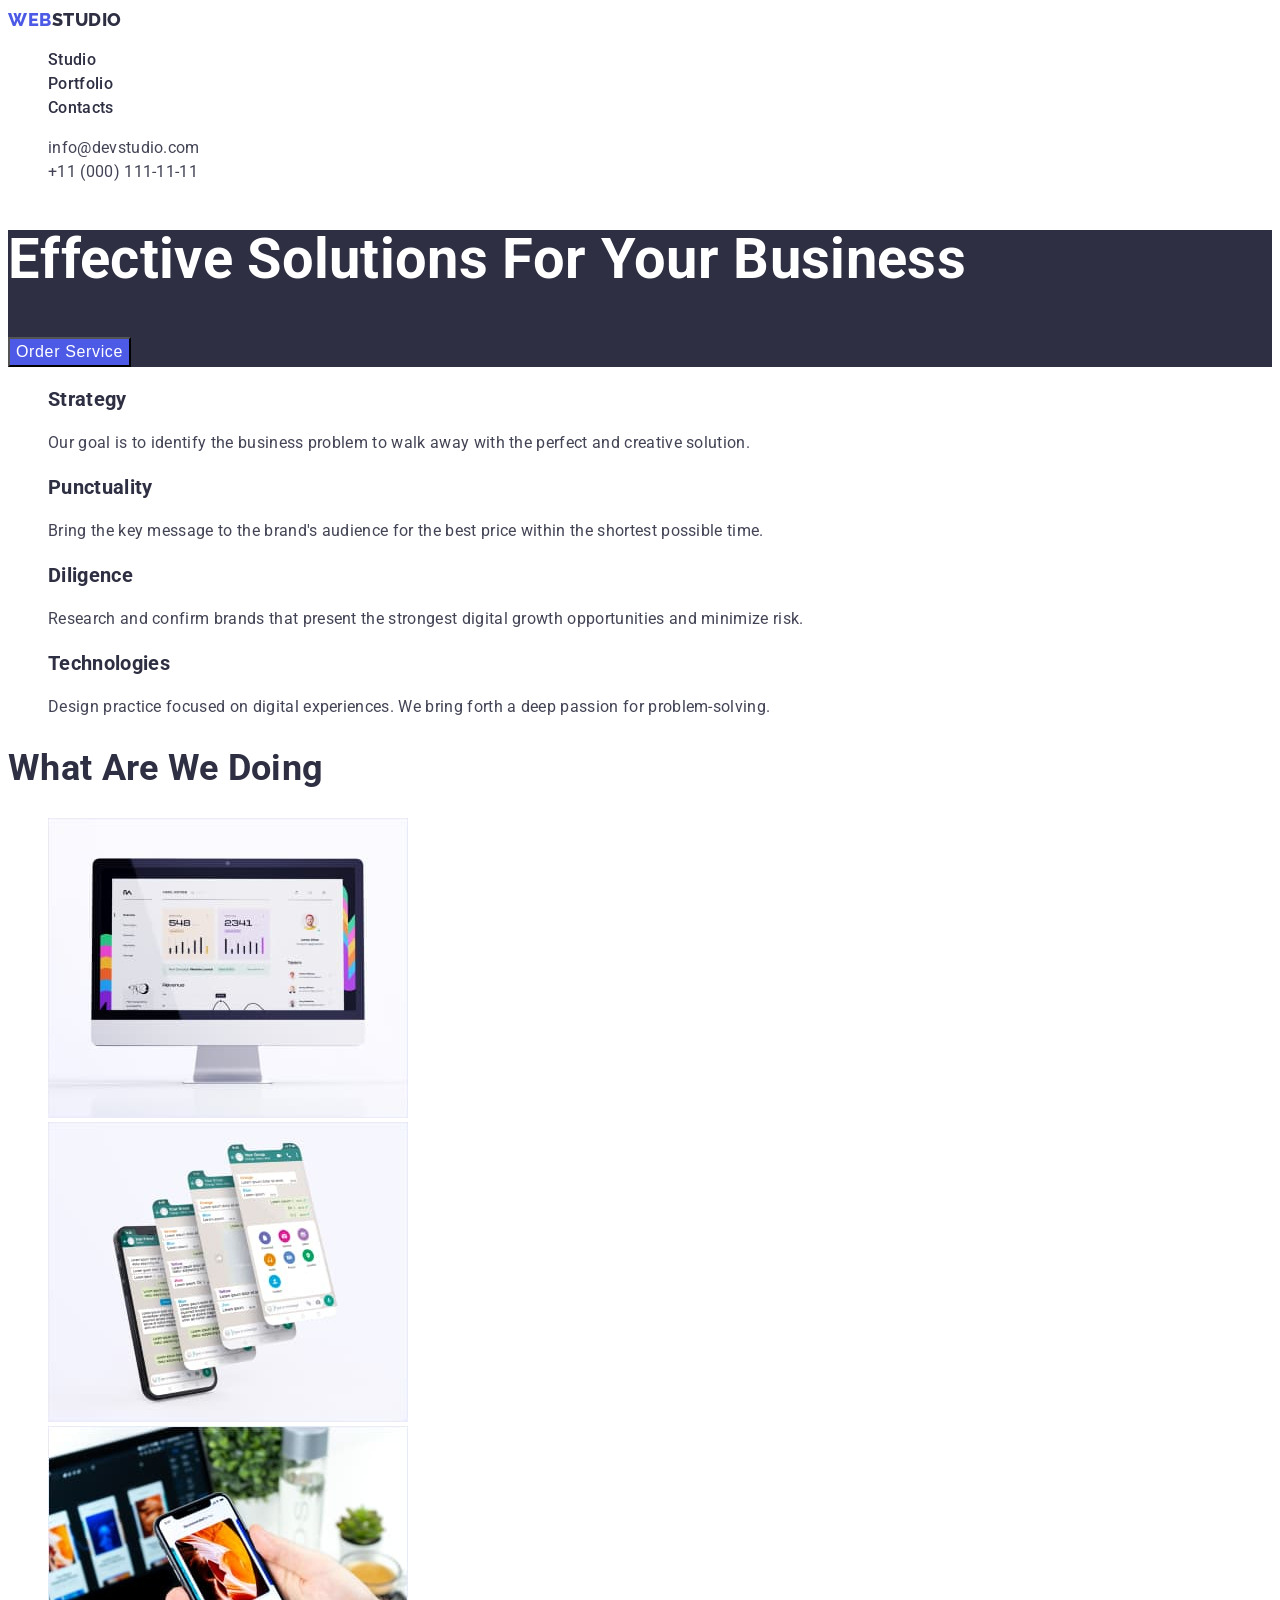
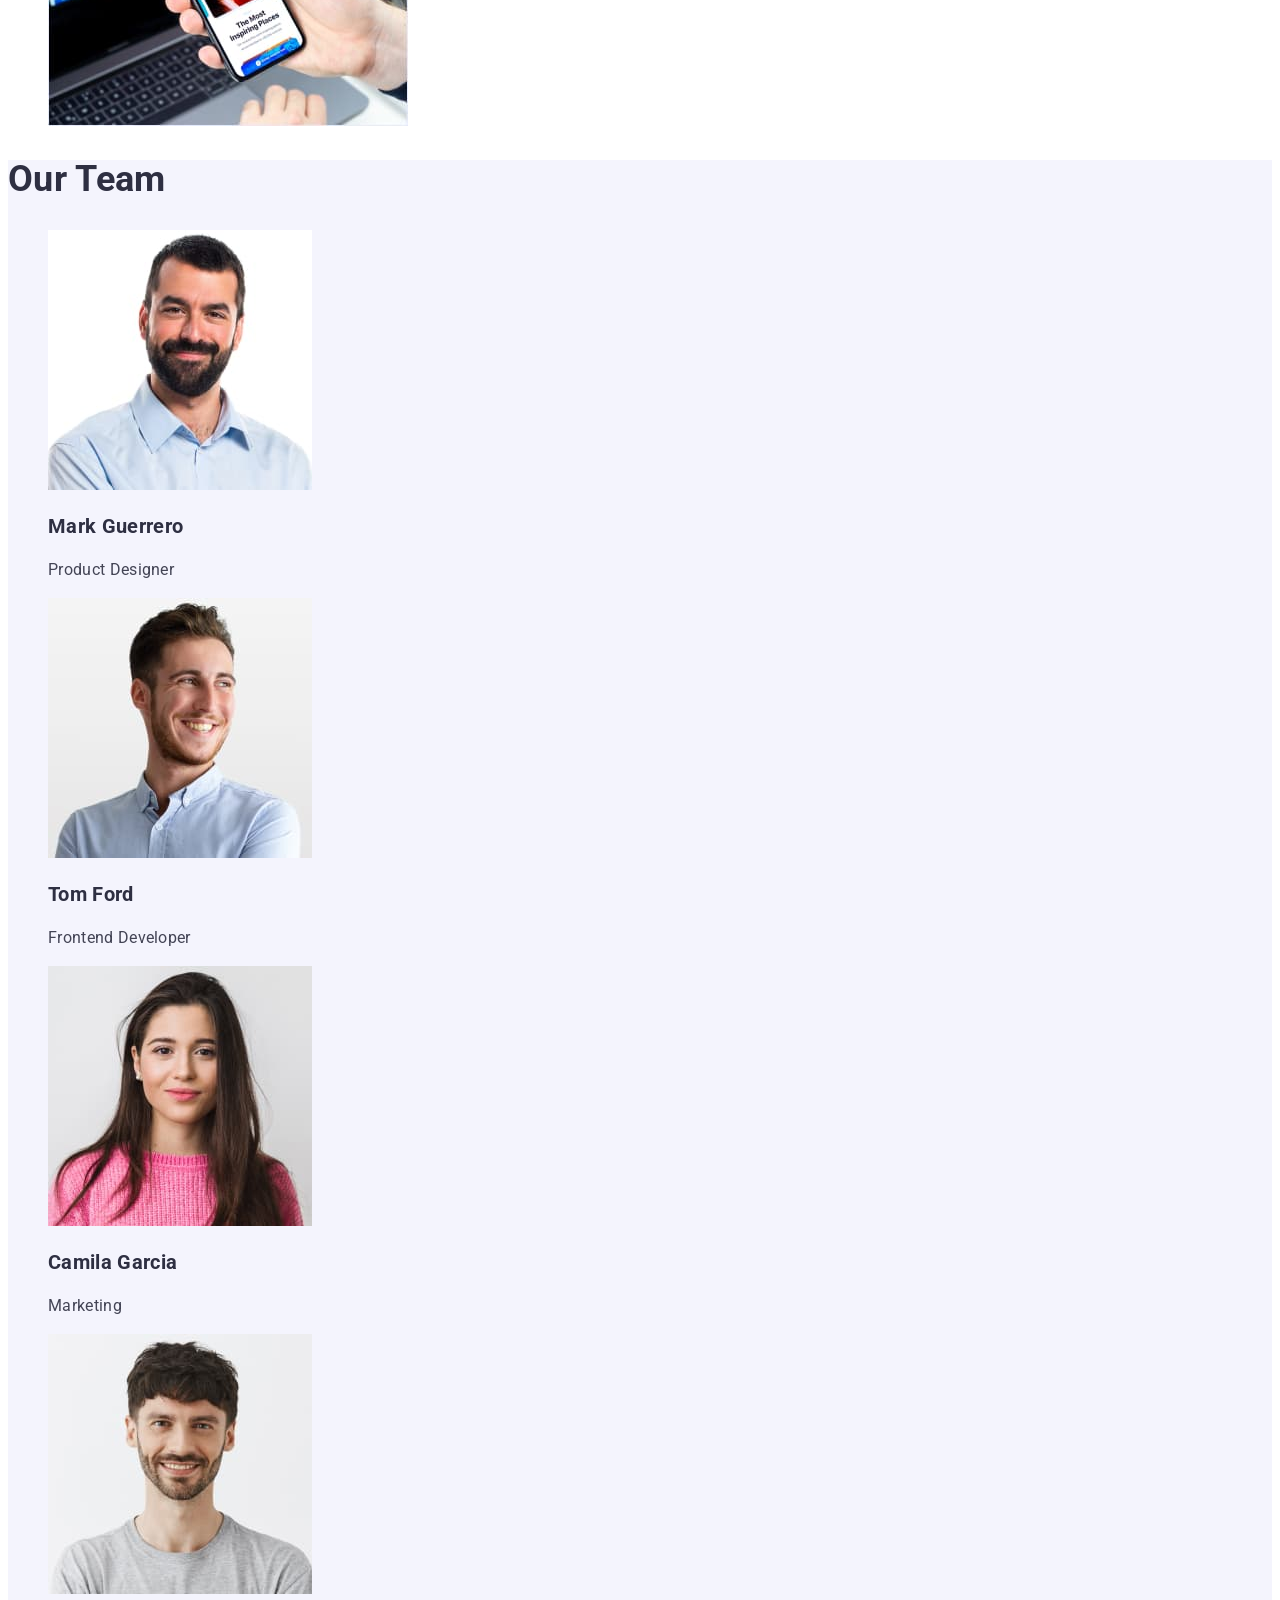
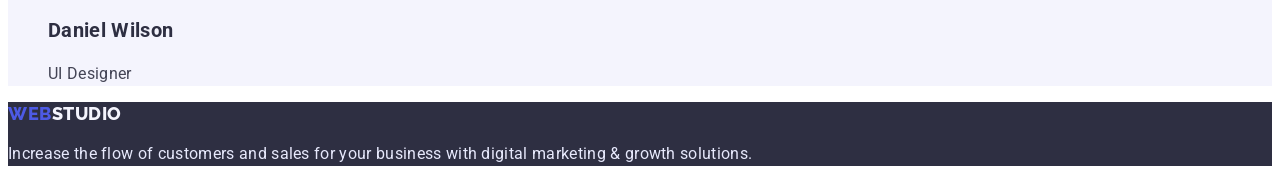
<file: index.html>
<!DOCTYPE html>
<html lang="en">
  <head>
    <meta charset="UTF-8" />
    <meta http-equiv="X-UA-Compatible" content="IE=edge" />
    <meta name="viewport" content="width=device-width, initial-scale=1.0" />
       <link rel="preconnect" href="https://fonts.googleapis.com" />
    <link rel="preconnect" href="https://fonts.gstatic.com" crossorigin />
    <link
      href="https://fonts.googleapis.com/css2?family=Raleway:wght@800&family=Roboto:wght@400;500;700;900&display=swap"
      rel="stylesheet"
    />
     <link rel="stylesheet" href="./css/style.css" />
    <title>Web Studio</title>
  </head>
  <body>
    <!-- Top line -->
    <header>
      <nav class="main-nav">
        <a class="link logo" href="./index.html"
          ><span class="logo-item">Web</span>Studio</a
        >

        <ul class="list main-nav-list">
          <li>
            <a class="link main-nav-list-lihk" href="./index.html">Studio</a>
          </li>
          <li>
            <a class="link main-nav-list-lihk" href="./portfolio.html"
              >Portfolio</a
            >
          </li>
          <li><a class="link main-nav-list-lihk" href="#">Contacts</a></li>
        </ul>
      </nav>
      <address>
        <ul class="list">
          <li>
            <a class="address" href="mailto:info@devstudio.com"
              >info@devstudio.com</a
            >
          </li>
          <li>
            <a class="address" href="tel:+110001111111">+11 (000) 111-11-11</a>
          </li>
        </ul>
      </address>
    </header>
    <main>
      <!-- Hero image -->
      <section class="hero-bgd">
        <h1 class="main-title">Effective Solutions for Your Business</h1>
        <button class="button" type="button">Order Service</button>
      </section>
      <!-- Benefits -->
      <section>
        <h2 hidden>Benefits</h2>
        <ul class="list">
          <li>
            <h3 class="third-title">Strategy</h3>
            <p class="paragraph">
              Our goal is to identify the business problem to walk away with the
              perfect and creative solution.
            </p>
          </li>
          <li>
            <h3 class="third-title">Punctuality</h3>
            <p class="paragraph">
              Bring the key message to the brand's audience for the best price
              within the shortest possible time.
            </p>
          </li>
          <li>
            <h3 class="third-title">Diligence</h3>
            <p class="paragraph">
              Research and confirm brands that present the strongest digital
              growth opportunities and minimize risk.
            </p>
          </li>
          <li>
            <h3 class="third-title">Technologies</h3>
            <p class="paragraph">
              Design practice focused on digital experiences. We bring forth a
              deep passion for problem-solving.
            </p>
          </li>
        </ul>
      </section>
      <!-- What are we doing -->
      <section>
        <h2 class="secondary-title">What are we doing</h2>
        <ul class="list">
          <li>
            <img src="./images/img-comp.jpg" alt="Computer" width="360" />
          </li>
          <li>
            <img src="./images/img-tablet.jpg" alt="Tablet" width="360" />
          </li>
          <li><img src="./images/img-phone.jpg" alt="Phone" width="360" /></li>
        </ul>
      </section>
      <!-- Team -->
      <section class="team">
        <h2 class="secondary-title">Our Team</h2>
        <ul class="list">
          <li>
            <img
              src="./images/team/card-a.jpg"
              alt="Photo by Mark Guerrero"
              width="264"
              height="260"
            />
            <h3 class="third-title">Mark Guerrero</h3>
            <p class="paragraph">Product Designer</p>
          </li>
          <li>
            <img
              src="./images/team/card-b.jpg"
              alt="Photo by Tom Ford"
              width="264"
              height="260"
            />
            <h3 class="third-title">Tom Ford</h3>
            <p class="paragraph">Frontend Developer</p>
          </li>
          <li>
            <img
              src="./images/team/card-c.jpg"
              alt="Photo by Camila Garcia"
              width="264"
              height="260"
            />
            <h3 class="third-title">Camila Garcia</h3>
            <p class="paragraph">Marketing</p>
          </li>
          <li>
            <img
              src="./images/team/cdrd-d.jpg"
              alt="Photo by Daniel Wilson"
              width="264"
              height="260"
            />
            <h3 class="third-title">Daniel Wilson</h3>
            <p class="paragraph">UI Designer</p>
          </li>
        </ul>
      </section>
    </main>
    <!-- Footer -->
    <footer class="footer-bgd">
      <a class="link logo logo-item-footer" href="./index.html">
        <span class="logo-item">Web</span>Studio</a
      >

      <p class="paragraph paragraph-footer">
        Increase the flow of customers and sales for your business with digital
        marketing & growth solutions.
      </p>
    </footer>
  </body>
</html>
</file>
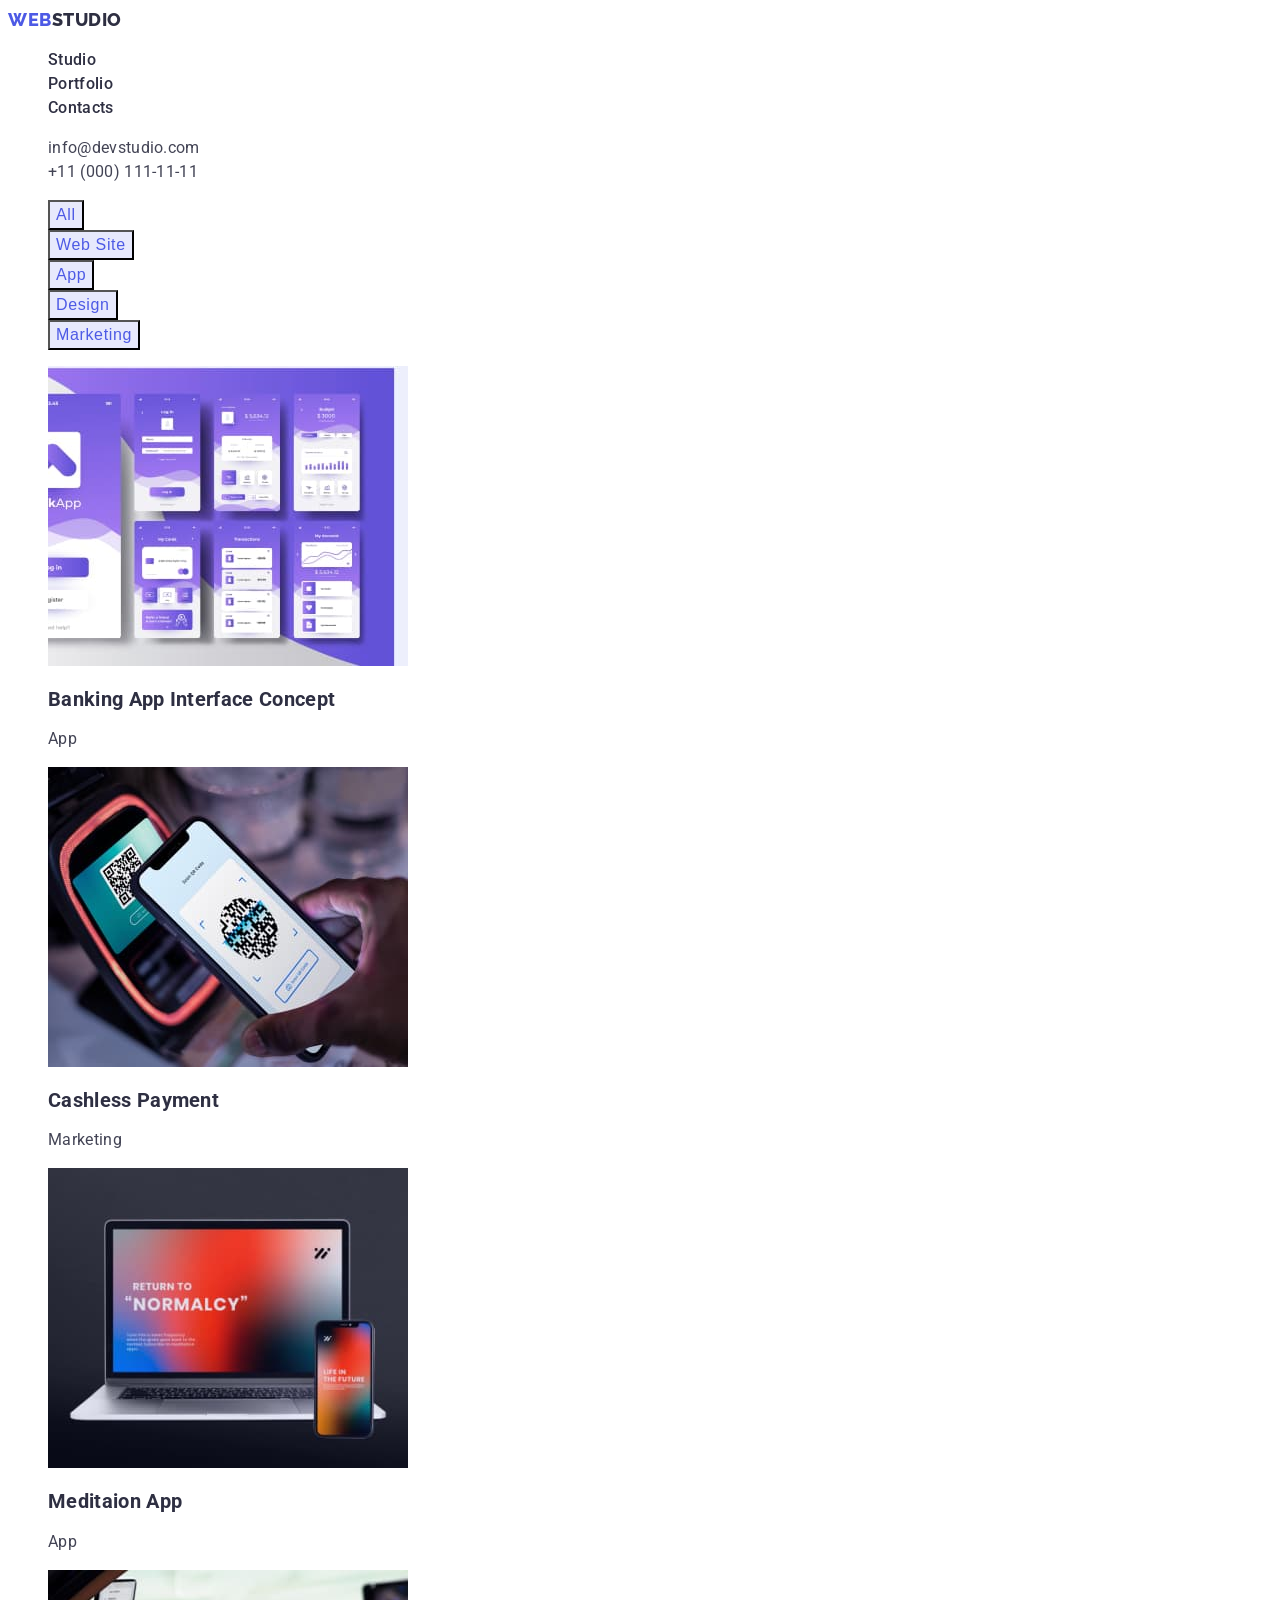
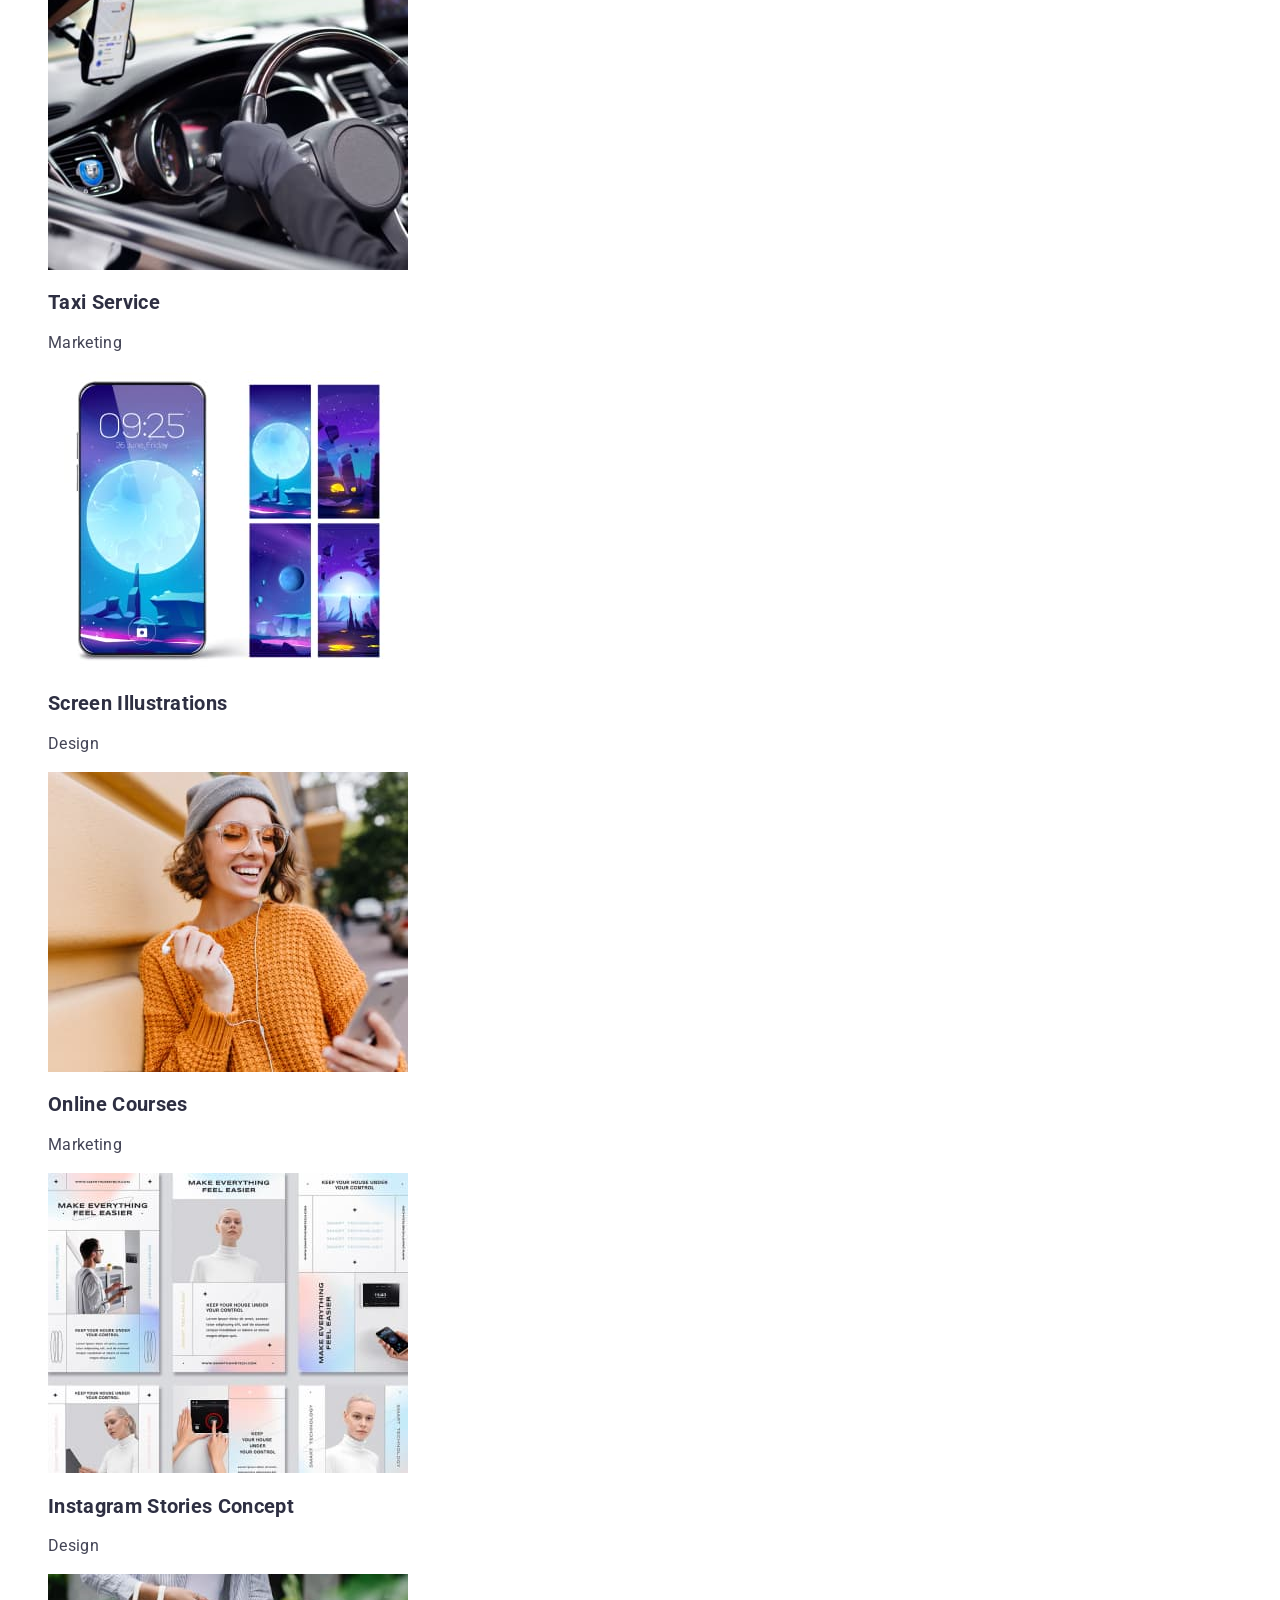
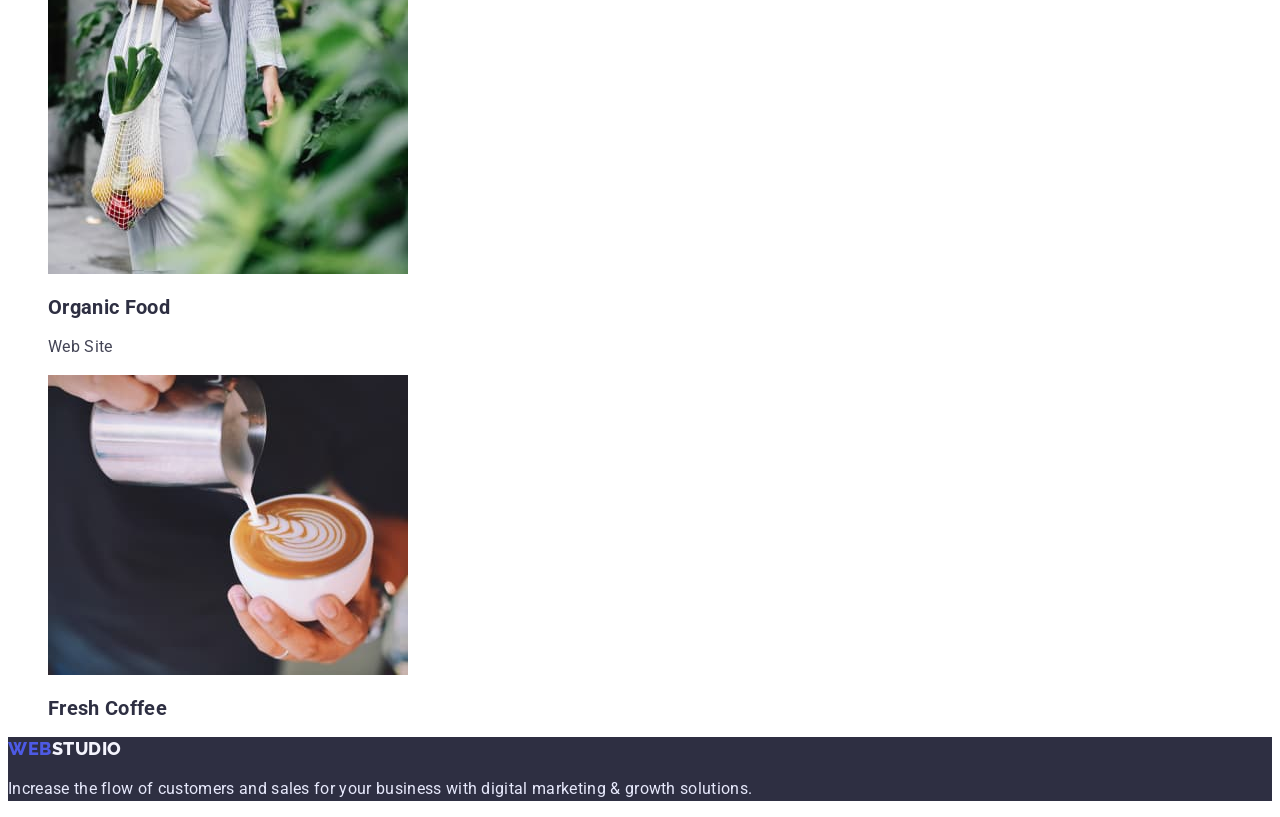
<file: portfolio.html>
<!DOCTYPE html>
<html lang="en">
  <head>
    <meta charset="UTF-8" />
    <meta http-equiv="X-UA-Compatible" content="IE=edge" />
    <meta name="viewport" content="width=device-width, initial-scale=1.0" />
    <link rel="preconnect" href="https://fonts.googleapis.com" />
    <link rel="preconnect" href="https://fonts.gstatic.com" crossorigin />
    <link
      href="https://fonts.googleapis.com/css2?family=Raleway:wght@800&family=Roboto:wght@400;500;700;900&display=swap"
      rel="stylesheet"
    />
    <link rel="stylesheet" href="./css/style.css" />
    <title>Web Studio</title>
  </head>
  <body>
    <!-- Top line -->
    <header class="header-bgd">
      <nav class="main-nav">
        <a class="link logo" href="./index.html"
          ><span class="logo-item">Web</span>Studio</a
        >

        <ul class="list main-nav-list">
          <li>
            <a class="link main-nav-list-lihk" href="./index.html">Studio</a>
          </li>
          <li>
            <a class="link main-nav-list-lihk" href="./portfolio.html"
              >Portfolio</a
            >
          </li>
          <li><a class="link main-nav-list-lihk" href="#">Contacts</a></li>
        </ul>
      </nav>
      <address>
        <ul class="list">
          <li>
            <a class="address" href="mailto:info@devstudio.com"
              >info@devstudio.com</a
            >
          </li>
          <li>
            <a class="address" href="tel:+110001111111">+11 (000) 111-11-11</a>
          </li>
        </ul>
      </address>
    </header>

    <main>
      <!-- Portfolio -->
      <!-- Filter -->
      <section>
        <ul class="list">
          <li>
            <button class="button button-filter" type="button">All</button>
          </li>
          <li>
            <button class="button button-filter" type="button">Web Site</button>
          </li>
          <li>
            <button class="button button-filter" type="button">App</button>
          </li>
          <li>
            <button class="button button-filter" type="button">Design</button>
          </li>
          <li>
            <button class="button button-filter" type="button">
              Marketing
            </button>
          </li>
        </ul>

        <h1 hidden>Portfolio</h1>
        <ul class="list">
          <li>
            <img
              src="./images/portfolio/banking-app-interface.jpg"
              alt="Banking app interface"
              width="360"
              height="300"
            />
            <h2 class="secondary-title-portfolio">
              Banking App Interface Concept
            </h2>
            <p class="paragraph">App</p>
          </li>
          <li>
            <img
              src="./images/portfolio/cashless-payment.jpg"
              alt="Cashless payment"
              width="360"
              height="300"
            />
            <h2 class="secondary-title-portfolio">Cashless Payment</h2>
            <p class="paragraph">Marketing</p>
          </li>
          <li>
            <img
              src="./images/portfolio/mediation-app.jpg"
              alt="Mediation app"
              width="360"
              height="300"
            />
            <h2 class="secondary-title-portfolio">Meditaion App</h2>
            <p class="paragraph">App</p>
          </li>

          <li>
            <img
              src="./images/portfolio/taxi-service.jpg"
              alt="Taxi Service"
              width="360"
              height="300"
            />
            <h2 class="secondary-title-portfolio">Taxi Service</h2>
            <p class="paragraph">Marketing</p>
          </li>
          <li>
            <img
              src="./images/portfolio/screen-illistration.jpg"
              alt="Screen Illustrations"
              width="360"
              height="300"
            />
            <h2 class="secondary-title-portfolio">Screen Illustrations</h2>
            <p class="paragraph">Design</p>
          </li>

          <li>
            <img
              src="./images/portfolio/online-courses.jpg"
              alt="Online Courses"
              width="360"
              height="300"
            />
            <h2 class="secondary-title-portfolio">Online Courses</h2>
            <p class="paragraph">Marketing</p>
          </li>
          <li>
            <img
              src="./images/portfolio/instagram-stories-concept.jpg"
              alt="Instagram Stories Concept"
            />
            <h2 class="secondary-title-portfolio">Instagram Stories Concept</h2>
            <p class="paragraph">Design</p>
          </li>
          <li>
            <img
              src="./images/portfolio/organic-food.jpg"
              alt="Organic Food"
              width="360"
              height="300"
            />
            <h2 class="secondary-title-portfolio">Organic Food</h2>
            <p class="paragraph">Web Site</p>
          </li>
          <li>
            <img
              src="./images/portfolio/fresh-coffee.jpg"
              alt="Fresh Coffee"
              width="360"
              height="300"
            />
            <h2 class="secondary-title-portfolio">Fresh Coffee</h2>
          </li>
        </ul>
      </section>
    </main>
    <!-- Footer -->
    <footer class="footer-bgd">
      <a class="link logo logo-item-footer" href="./index.html">
        <span class="logo-item">Web</span>Studio</a
      >

      <p class="paragraph paragraph-footer">
        Increase the flow of customers and sales for your business with digital
        marketing & growth solutions.
      </p>
    </footer>
  </body>
</html>
</file>
<file: css/style.css>
/* змінні */
:root {
  --primary-brand: #4d5ae5;
  --dark: #2e2f42;
  --text: #434455;
  --light-on-dark: #ffffff;
  --accent: #e7e9fc;
  --pressed-state: #404bbf;
  --light: #f4f4fd;

  --main-font: "Roboto", sans-serif;
}

/* ---------- */
/* скидання маркерів та підкреслень */
.list {
  list-style: none;
}
.link {
  text-decoration: none;
  color: var(--text);
}
.link:hover,
.link:focus {
  color: var(--primary-brand);
}
.link:active {
  color: var(--text);
}
/* ----------*/
body {
  font-family: var(--main-font);
  letter-spacing: 0.02em;

  color: var(--text);
}

/* компоненти */

.logo {
  font-family: "Raleway", sans-serif;
  font-weight: 800;
  font-size: 18px;
  line-height: 1.33;
  text-transform: uppercase;
  letter-spacing: 0.03em;

  color: var(--dark);
}
.logo-item {
  color: var(--primary-brand);
}

.secondary-title {
  font-size: 36px;
  line-height: 1.11;
  text-transform: capitalize;

  color: var(--dark);
}

.third-title {
  font-size: 20px;
  line-height: 1.2;

  color: var(--dark);
}

.paragraph {
  font-size: 16px;
  line-height: 1.5;
}
/* ---------- */
/* -----HEADER----- */

.main-nav-list-lihk {
  font-weight: 500;
  font-size: 16px;
  line-height: 1.5;

  color: var(--dark);
}

.address {
  font-style: normal;
  font-size: 16px;
  line-height: 1.5;
  color: var(--text);

  text-decoration: none;
}
.address:hover,
.address:focus {
  color: var(--primary-brand);
}

.secondary-title-portfolio {
  font-size: 20px;
  line-height: 1.2;
  text-transform: capitalize;

  color: var(--dark);
}

.button {
  font-weight: 500;
  font-size: 16px;
  line-height: 1.5;
  letter-spacing: 0.04em;

  background-color: var(--primary-brand);
  color: var(--light-on-dark);

  cursor: pointer;
}
.button:hover,
.button:focus {
  background-color: var(--pressed-state);
}

/* ---------- */
/* -----HERO----- */
.hero-bgd {
  background-color: var(--dark);
}

.main-title {
  font-size: 56px;
  line-height: 1.07;
  text-transform: capitalize;

  background-color: var(--dark);
  color: var(--light-on-dark);
}

/* ------Our Team----- */

.team{
  background-color: var(--light);
}
/* -----Footer------ */
.footer-bgd {
  background-color: var(--dark);
}
.logo-item-footer {
  color: var(--light);
}

.paragraph-footer {
  color: var(--accent);
}

/* =====PORTFOLIO=====*/
/* -----Filter----- */
.button-filter {
  background-color: var(--accent);
  color: var(--primary-brand);
}

.button-filter:hover,
.button-filter:focus {
  background-color: var(--pressed-state);
  color: var(--light-on-dark);
}
</file>
